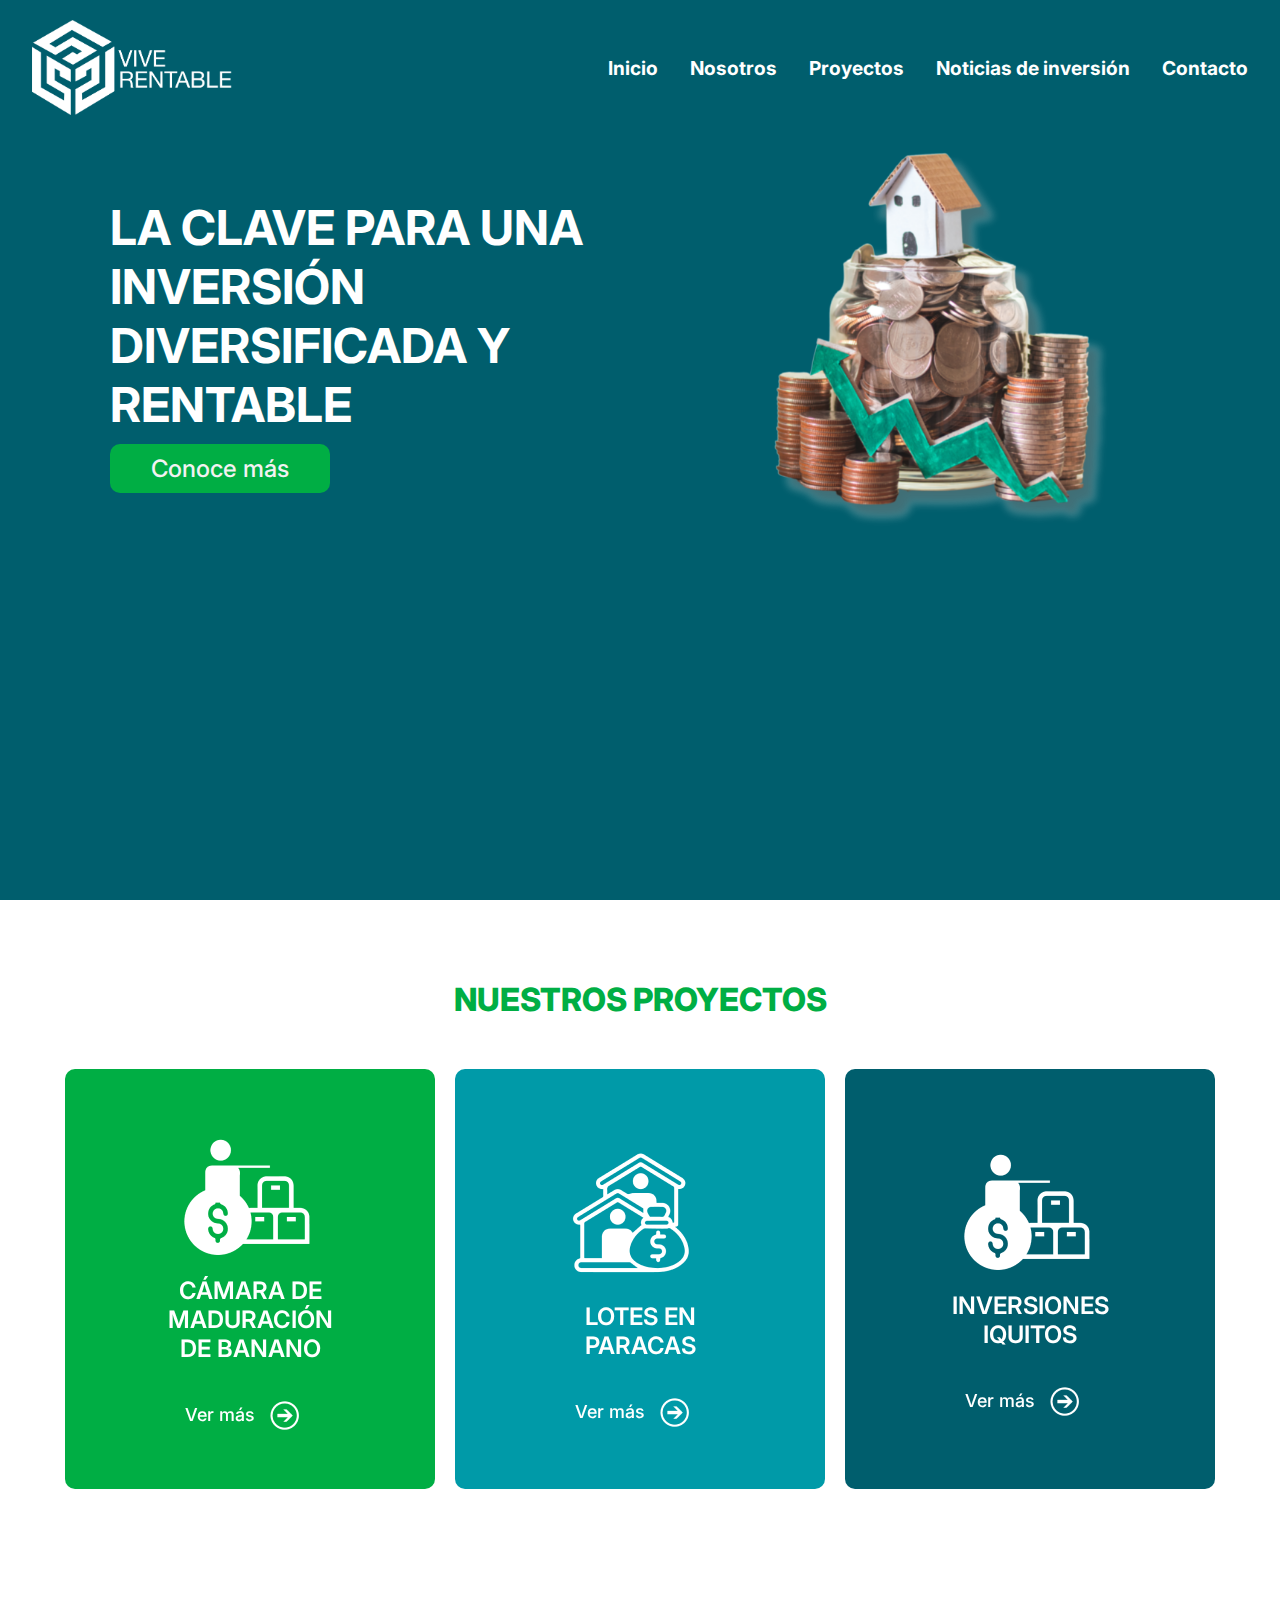
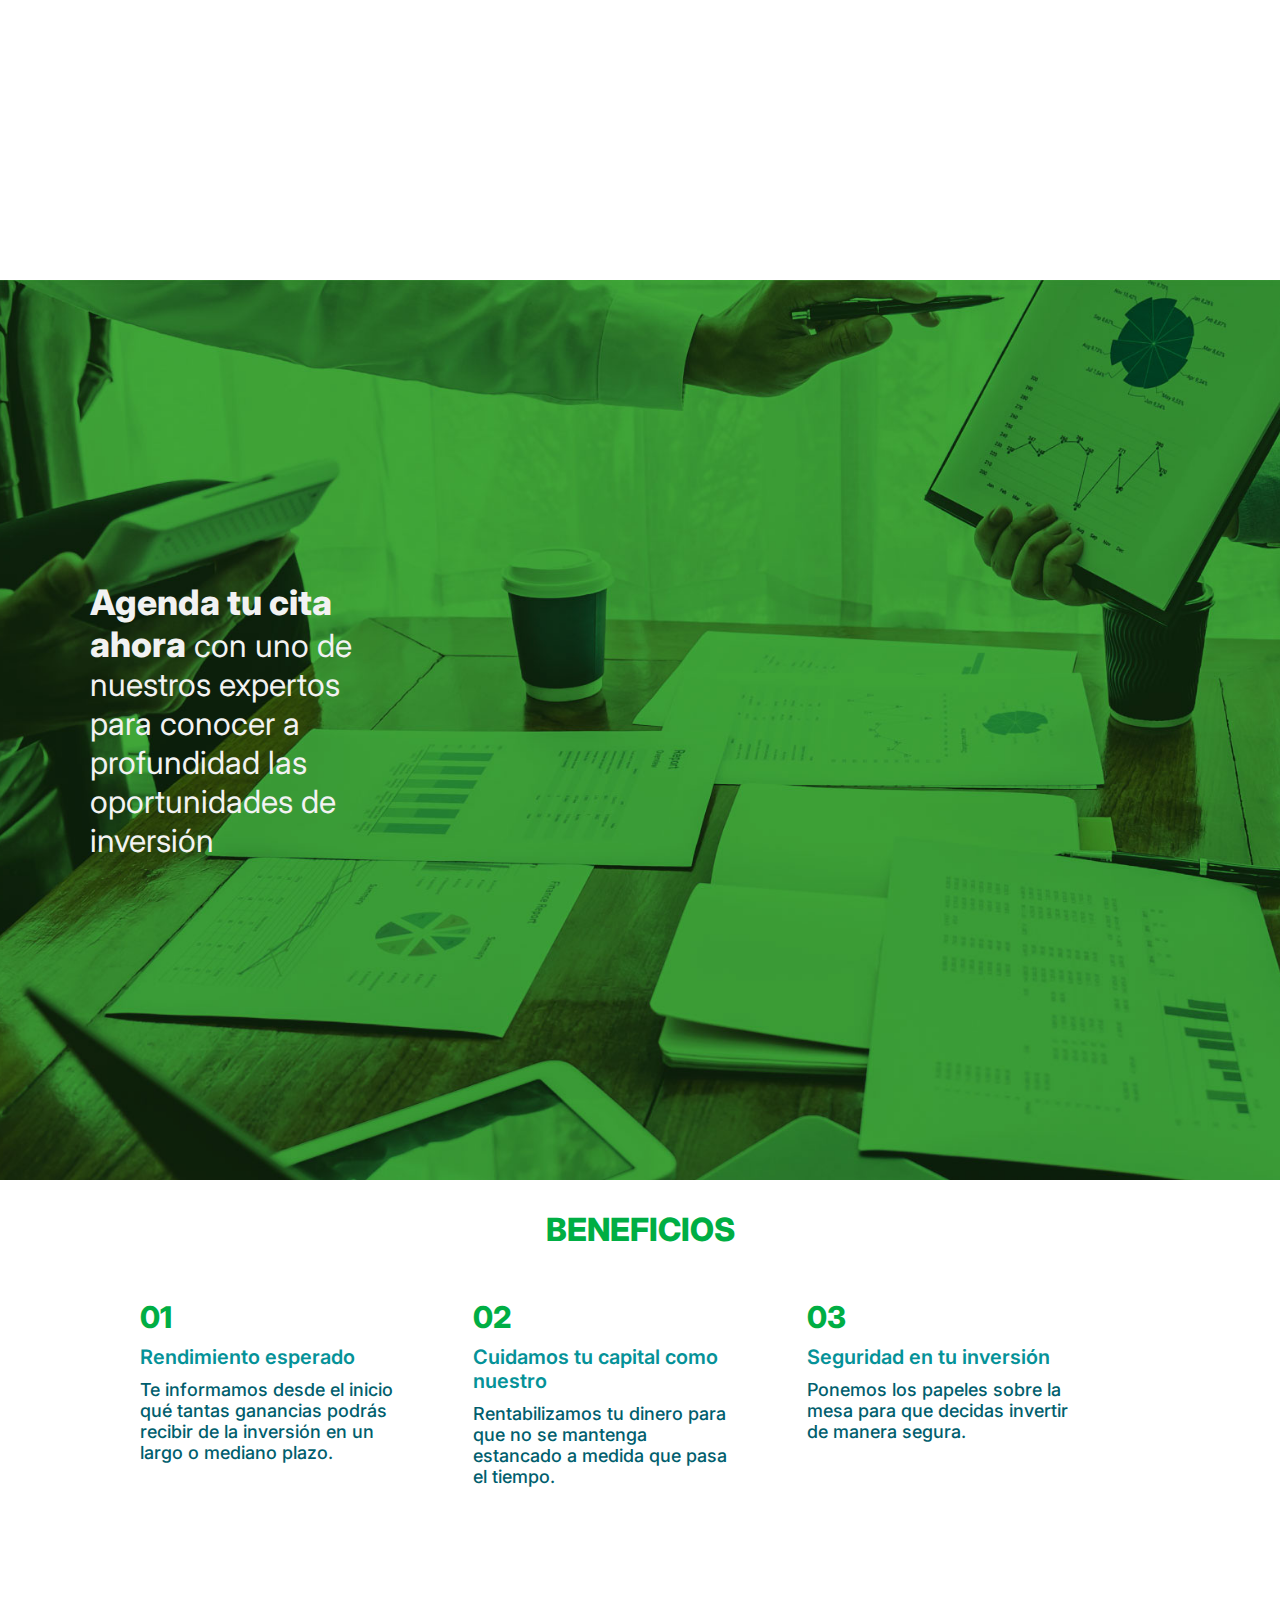
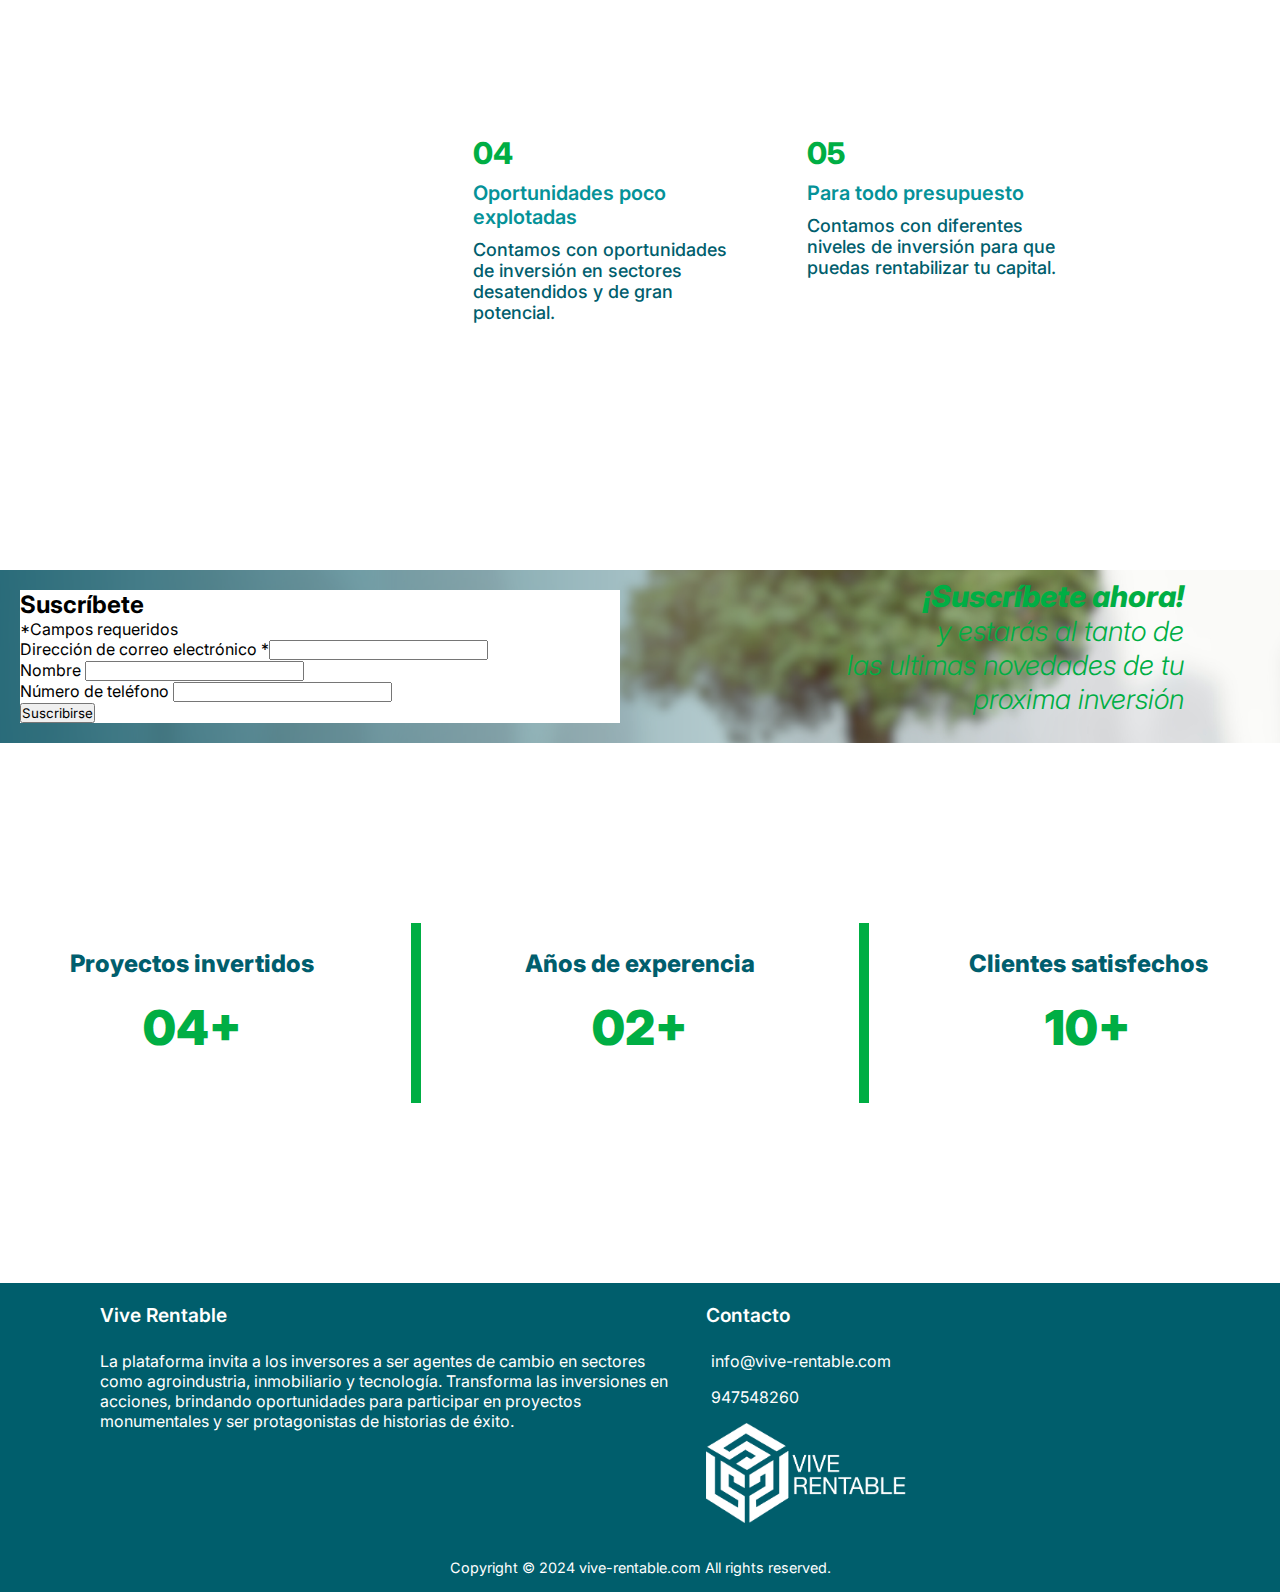
<file: index.html>
<!DOCTYPE html>
<html lang="es">

<head>
  <!-- Google tag (gtag.js) -->
  <script async src="https://www.googletagmanager.com/gtag/js?id=G-BBKFMYNEG7"></script>
  <script>
    window.dataLayer = window.dataLayer || [];
    function gtag() { dataLayer.push(arguments); }
    gtag('js', new Date());

    gtag('config', 'G-BBKFMYNEG7');
  </script>

  <!-- Google Tag Manager -->
  <script>(function (w, d, s, l, i) {
      w[l] = w[l] || []; w[l].push({
        'gtm.start':
          new Date().getTime(), event: 'gtm.js'
      }); var f = d.getElementsByTagName(s)[0],
        j = d.createElement(s), dl = l != 'dataLayer' ? '&l=' + l : ''; j.async = true; j.src =
          'https://www.googletagmanager.com/gtm.js?id=' + i + dl; f.parentNode.insertBefore(j, f);
    })(window, document, 'script', 'dataLayer', 'GTM-NSWPS2CX');</script>
  <!-- End Google Tag Manager -->

  <meta http-equiv="Cache-Control" content="no-cache, no-store, must-revalidate">
  <meta http-equiv="Pragma" content="no-cache">
  <meta http-equiv="Expires" content="0">

  <meta charset="UTF-8">
  <meta name="viewport" content="width=device-width, initial-scale=1.0">
  <link rel="icon" href="./assets/logo.svg">
  <title>Vive Rentable</title>
  <meta name="description"
    content="Somos la clave para una inversión diversificada y rentable, contamos con varios proyectos ¡Conócelos Aquí! VIVE Rentable">

  <!-- Etiquetas para Facebook -->
  <meta property="og:title" content="Vive Rentable">
  <meta property="og:description"
    content="Somos la clave para una inversión diversificada y rentable, contamos con varios proyectos ¡Conócelos Aquí! VIVE Rentable">
  <meta property="og:image" content="./assets/logo.png">
  <meta property="og:url" content="https://www.facebook.com/viverentablepe">
  <meta property="og:type" content="website">


  <!-- font -->
  <link rel="preconnect" href="https://fonts.googleapis.com">
  <link rel="preconnect" href="https://fonts.gstatic.com" crossorigin>
  <link href="https://fonts.googleapis.com/css2?family=Inter:wght@100..900&display=swap" rel="stylesheet">
  <!-- -------- -->

  <script id="mcjs">!function (c, h, i, m, p) { m = c.createElement(h), p = c.getElementsByTagName(h)[0], m.async = 1, m.src = i, p.parentNode.insertBefore(m, p) }(document, "script", "https://chimpstatic.com/mcjs-connected/js/users/8b7f686722931bd734a2e7d9b/5aeb0cfa6f157ecbd99011dc8.js");
  </script>
</head>

<style>
  * {
    margin: 0;
    padding: 0;
    box-sizing: border-box;
    font-family: "Inter", sans-serif;
  }

  header {
    height: 100vh;
    background-color: #005E6D;
  }

  a {

    text-decoration: none;
  }

  ol,
  ul {
    list-style: none;
  }

  .logo {
    width: 80px;
  }

  .header {

    height: 90px;
  }

  .navbar {
    height: 100%;
    display: flex;
    justify-content: space-between;
    align-items: center;
    flex-wrap: wrap;
    position: relative;
    padding: 0 2rem;
  }

  .ul_links {
    background-color: #00AE44;
    width: 100%;
    position: absolute;
    top: 80px;
    display: flex;
    justify-content: center;
    height: 0;
    overflow: hidden;
    left: 0;
    align-items: center;
    flex-direction: column;
    gap: 2rem;
    transition: 0.5s;

  }

  .list_icon {
    color: white;
    cursor: pointer;
  }

  .link {
    font-size: 1.5rem;
    color: #fff;
    font-weight: bold;

  }

  .menu_hamburguesa {
    display: none;
  }

  .menu_hamburguesa:checked+.ul_links {
    height: calc(100vh - 50vh);


  }

  @media(min-width:768px) {
    .header {
      padding-block-start: 20px;
    }

    .logo {
      width: 200px;
    }

    .labe_hamburguesa {
      display: none;
    }

    .ul_links {
      position: static;
      width: auto;
      flex-direction: row;
      height: auto;
      gap: 2rem;
      background-color: transparent;
    }

    .link {
      font-size: 1.2rem;
    }

    .link:hover {
      color: #00AE44;
    }
  }

  .banner {
    padding: 30px;
    display: grid;
    grid-template-columns: repeat(2, 1fr);
  }

  .b01 {
    display: flex;
    flex-direction: column;
    justify-content: center;
    width: 100%;
    height: 450px;
    padding-left: 5rem;
    font-size: 1.5rem;
    color: #fff;
  }

  .b01 a {
    margin-top: 10px;
    text-align: center;
    width: 220px;
    color: #f2f2f2;
    text-decoration: none;
    padding: 10px;
    background-color: #00AE44;
    font-weight: 500;
    border-radius: 10px;

  }

  .b01 a:hover {
    background-color: #f2f2f2;
    color: #00AE44;
    transition: 0.3s;
  }

  .b01 h1 {
    text-transform: uppercase;
  }

  .b02 {
    width: 100%;
    height: 450px;

  }

  .b02 img {

    width: 400px;
    height: 450px;
    object-fit: cover;
    margin: 0 0 0 8vw;

  }


  /* acrds */

  .seccion_02 {

    width: 100%;
    height: 100vh;
  }

  .seccion_02 h2 {

    margin-top: 80px;
    margin-bottom: 50px;
    text-align: center;
    font-size: 2rem;
    color: #00AE44;
    font-weight: 800;

  }

  .cards {
    width: 100%;
    display: flex;
    justify-content: center;
    align-items: center;
  }

  .card {
    width: 370px;
    height: 420px;
    margin: 0 10px;
    perspective: 1000px;
    border-radius: 10px;
  }

  .card .front,
  .card .back {
    width: 100%;
    height: 100%;
    position: absolute;
    backface-visibility: hidden;
  }

  .card .front {
    display: flex;
    flex-direction: column;
    justify-content: center;
    align-items: center;
    transition: transform 0.5s;
  }

  .card .back {
    display: none;
    padding: 20px;
    transform: rotateY(180deg);
    display: flex;
    justify-content: center;
    align-items: center;
    text-align: center;
    transition: transform 0.5s;
  }

  .card.flipped .front {

    transform: rotateY(-180deg);
  }

  .card.flipped .back {
    transform: rotateY(0deg);
    display: flex;
  }

  .card p {
    width: 80%;
    text-align: center;
    color: white;
    font-weight: 500;
    font-size: 18px;
    position: relative;
  }

  .card .title {
    font-size: 24px;
    font-weight: 600;
    width: 50%;

  }

  .uno {
    background-color: #00AE44;
    background-size: cover;
    position: relative;

  }


  .dos {
    background-color: #009AA8;
    position: relative;
    background-size: cover;

  }


  .tres {
    background-color: #005E6D;
    position: relative;
    background-size: cover;

  }

  .front .link {
    margin-top: 30PX;
    display: flex;
    justify-content: center;
    align-items: center;

  }

  .front .link:hover {
    cursor: pointer;
    color: #f2f2f2;

  }


  /* SECCION 03 */
  .seccion_03 {
    background-image: url("./assets/nuevo/fondos3.png");
    width: 100%;
    height: 100vh;
    display: flex;
    flex-direction: row;
    background-size: cover;
    position: relative;
    background-size: cover;
    background-repeat: no-repeat;
    background-position-x: -10px;
    z-index: 1;
  }



  .calendario {
    width: 200vw;



  }

  .calendly-inline-widget {
    width: 100%;
    height: 570px;
  }

  .textos3 {
    width: 90%;
    display: flex;
    flex-direction: column;
    justify-content: center;
    align-items: center;
    padding: 0 90px;

  }

  .textos3 p {
    font-size: 2rem;
    color: #f2f2f2;
    font-weight: 400;
    margin-bottom: 20px;
    z-index: 2;
  }

  .textos3 span {
    font-size: 2.2rem;
    font-weight: 800;
  }


  /* seccion 4 */
  .seccion_04 {

    width: 100%;
    height: 110vh;
    display: flex;
    flex-direction: column;
    justify-content: center;
    align-items: center;
  }

  .seccion_04 h2 {
    margin-top: 30px;
    font-size: 2rem;
    color: #00AE44;
    font-weight: 800;
    margin-bottom: 50px;
  }

  .grid-s4 {
    display: grid;
    grid-template-columns: repeat(3, 1fr);
    width: 1000px;
    height: 100vh;
  }

  .grid-s4 .numero {
    font-size: 30px;
    color: #00AE44;
    font-weight: 800;


  }

  .grid-s4 h4 {
    font-size: 20px;
    color: #059298;
    font-weight: 600;
    margin-top: 10px;
  }

  .grid-s4 p {
    width: 80%;
    font-size: 18px;
    color: #005E6D;
    font-weight: 500;
    margin-top: 10px;
  }

  /* SECCION05 */
  .seccion_05 {
    background-image: url("./assets/nuevo/fondos5.png");
    width: 100%;
    height: 100%;
    display: grid;
    grid-template-columns: repeat(2, 1fr);

  }

  .s03 {
    width: 90%;
    margin: auto;
    padding-left: 30px;
  }

  .s03 h2 {
    font-style: italic;
    color: #00AE44;
    font-size: 30px;
    margin-bottom: 20px;
  }

  .s03 span {
    font-size: 30px;
    color: #00AE44;
    font-weight: 800;
    margin-bottom: 20px;

  }

  .s03 p {
    font-style: italic;
    width: 100%;
    text-align: end;
    color: #00AE44;
    font-size: 28px;
    margin-bottom: 20px;
    font-weight: 300;
    padding-right: 4rem;
  }

  .container {
    padding: 20px;
  }

  .contenedor {

    background-color: #fff;
  }

  .animate-bg h4 {
    text-align: center;
  }

  .animate-bg {
    padding: 10px;
  }

  /* Formulario de contacto */



  /* seccion 6 */
  .seccion_06 {

    width: 100%;
    height: 60vh;
    display: grid;
    grid-template-columns: 30% 5% 30% 5% 30%;
  }

  .seccion_06 div {
    text-align: center;
    margin: auto;
  }

  .seccion_06 h4 {
    font-size: 1.5rem;
    color: #005E6D;
    font-weight: 800;
    margin-bottom: 20px;

  }

  .seccion_06 p {
    font-size: 3rem;
    color: #00AE44;
    font-weight: 900;
    margin-bottom: 20px;

  }

  .seccion_06 span {
    margin: auto;
    width: 10px;
    height: 180px;
    background-color: #00AE44;

  }

  /* Footer Styles */
  .footer {
    background-color: #005E6C;
  }

  .footer__container {
    padding-top: 20px;
    padding-left: 100px;
    display: grid;
    grid-template-columns: repeat(2, 1fr);
    gap: 2rem;
  }

  .footer__col h4 {
    margin-bottom: 1.5rem;
    font-size: 1.2rem;
    font-weight: 600;
    color: white
  }

  .footer__col p {
    margin-bottom: 1rem;
    color: white;
  }

  .footer__col a {
    display: block;
    margin-bottom: 1rem;
    color: white;
    transition: 0.3s;
  }

  .footer__col a span {
    margin-right: 5px;
  }

  .footer__col a:hover {
    color: #00AE45;
  }

  .footer__socials {
    display: flex;
    align-items: center;
    gap: 1rem;
  }

  .footer__socials span {
    font-size: 1.5rem;
    color: white;
    cursor: pointer;
  }

  .footer__bar {
    padding: 1rem;
    font-size: 0.9rem;
    color: white;
    text-align: center;
  }

  a {
    text-decoration: none;
  }

  .logo_negativo {
    width: 200px;
    height: 100px;
  }


  /* RESPONSIVE */

  @media only screen and (max-width: 600px) {
    nav {
      display: flex;
      justify-content: space-between;

    }

    .menu {
      display: flex;
      width: 50px;

    }

    nav ul {
      display: none;
      flex-direction: column;
    }

    .cambio {
      display: flex;
    }

    nav ul li {
      margin: 10px 0;
    }

    .banner {
      width: 100%;
      height: 100%;
      display: flex;
      flex-direction: column;
      justify-content: center;
      padding: 0;

    }

    .b01 {
      padding: 0;
      text-align: center;
      justify-content: center;
      align-items: center;
    }

    .b02 {
      width: 100%;
      display: flex;
      justify-content: center;
    }

    .b02 img {
      width: 300px;
      height: 300px;
      margin: 0;
    }

    .seccion_02 {
      height: 100%;
      height: 100%;
      display: flex;
      flex-direction: column;
      justify-content: center;
      align-items: center;
      background: none;
    }

    .cards {
      gap: 20px;
      display: flex;
      flex-direction: column;
      justify-content: center;
      align-items: center;
    }

    /* seccion 3 */
    .seccion_03 {
      width: 100%;
      margin-top: 20px;
      height: 100%;
      display: flex;
      flex-direction: column;
      justify-content: center;
      align-items: center;
    }

    .textos3 {
      padding: 10px;
      text-align: center;
    }

    .calendario {
      width: 100%;
    }

    .calendly-inline-widget {
      width: 100%;
      height: 500px;
    }

    /* seccion 4 */
    .seccion_04 {
      width: 100%;
      height: 100%;
      margin-top: 20px;
      height: 100%;
      display: flex;
      flex-direction: column;
      justify-content: center;
      align-items: center;

    }

    .seccion_04 h2 {
      padding-bottom: 3rem;

    }

    .grid-s4 {
      height: auto;
      width: 100%;
      display: flex;
      flex-direction: column;
      justify-content: center;
      align-items: center;
    }

    .contenedors4 {
      display: flex;
      flex-direction: column;
      padding-left: 3rem;


    }

    .contenedors4 h4 {
      font-size: 20px;
      color: #059298;
      font-weight: 600;
    }

    .contenedors4 p {
      margin-bottom: 2.5rem;
    }




    /* seccion 5 */
    .seccion_05 {
      margin-top: 1rem;
      display: flex;
      flex-direction: column;
      align-items: center;
      background: none;
    }

    .s03 h2 {
      font-size: 20px;
      margin: 20px 0;
    }

    .s03 p {
      font-size: 20px;
      margin: 20px 0;
    }


    /* seccion 6 */
    .seccion_06 {
      width: 100%;
      margin-top: 30px;
      height: 100%;
      display: flex;
      flex-direction: column;
      justify-content: center;
      align-items: center;
      background: none;
    }

    .seccion_06 span {
      width: 280px;
      height: 10px;
      margin-bottom: 20px;
    }

    /* Footer Styles */
    .footer__container {
      padding: 20px;
    }

    .footer__col h4 {
      font-size: 20px;
    }

    .footer__col p {
      font-size: 16px;
    }

    .footer__socials span {
      font-size: 24px;
    }

    .footer__bar {
      font-size: 16px;
    }

    .logo_negativo {
      width: 100px;
      height: 50px;
    }


  }
</style>

<body>
  <!-- Google Tag Manager (noscript) -->
  <noscript><iframe src="https://www.googletagmanager.com/ns.html?id=GTM-NSWPS2CX" height="0" width="0"
      style="display:none;visibility:hidden"></iframe></noscript>
  <!-- End Google Tag Manager (noscript) -->

  <header>
    <!-- menu  -->
    <div class="header">
      <nav class="navbar">
        <img class="logo" src="./assets/logo_negativo.png"></img>
        <label class="labe_hamburguesa" for="menu_hamburguesa">
          <img class="list_icon" src="./assets/nuevo/menu-regular-24.png" alt="">
        </label>
        <input class="menu_hamburguesa" type="checkbox" id="menu_hamburguesa">

        <ul class="ul_links">
          <li class="li_links"><a class="link" href="#">Inicio</a></li>
          <li class="li_links"><a class="link" href="#about">Nosotros</a></li>
          <li class="li_links"><a class="link" href="#projects">Proyectos</a></li>
          <li class="li_links"><a class="link" href="#new">Noticias de inversión</a></li>
          <li class="li_links"><a class="link" href="#contact">Contacto</a></li>
        </ul>
      </nav>

    </div>


    <!--  -->

    <div class="banner">
      <div class="b01">
        <h1>La clave para una inversión diversificada y rentable</h1>
        <a target="_blank" href="https://wa.me/+51947548260">Conoce más</a>

      </div>
      <div class="b02">
        <img src="./assets/nuevo/nuevo-web.png" alt="imagen">
      </div>

    </div>


  </header>

  <section class="seccion_02" id="projects">
    <div>
      <h2>NUESTROS PROYECTOS</h2>

    </div>
    <div class="cards">

      <div class="card uno">
        <div class="front">
          <img src="./assets/nuevo/l01.png" alt="">
          <p class="title">CÁMARA DE MADURACIÓN DE BANANO</p>
          <p class="link">Ver más <img src="./assets/nuevo/flecha.png" alt=""></p>
        </div>
        <div class="back">
          <p>El negocio de maduración de banano ofrece un flujo de ingresos continuo y se puede diversificar la
            inversión
            al albergar otras frutas en distintas temporadas.
            <br> <br>
            Las cámaras de maduración son ambientes que son mantenidos a una temperatura definida que permita la
            correcta
            maduración de los productos en su interior, previniendo la sobre maduración y que se vean afectados por
            plagas
          </p>
        </div>
      </div>
      <div class="card dos">
        <div class="front">
          <img src="./assets/nuevo/l02.png" alt="">
          <p class="title">LOTES EN PARACAS</p>
          <p class="link">Ver más <img src="./assets/nuevo/flecha.png" alt=""></p>
        </div>
        <div class="back">
          <p>En Paracas, joya turística de la costa peruana, se ofrece una oportunidad única: la venta de exclusivos
            lotes situados en un entorno de incomparable belleza natural, estos terrenos ofrecen la posibilidad de
            construir la casa de tus sueños, además esta inversión promete no solo un retorno financiero, sino también
            experiencias inolvidables en un destino paradisíaco. ¡Aprovecha esta oportunidad y haz realidad tu sueño de
            vivir en el paraíso! y tener un lugar hermoso en dónde pasarla en familia.
          </p>
        </div>
      </div>
      <div class="card tres">
        <div class="front">
          <img src="./assets/nuevo/l03.png" alt="">
          <p class="title">INVERSIONES IQUITOS</p>
          <p class="link">Ver más <img src="./assets/nuevo/flecha.png" alt=""></p>
        </div>
        <div class="back">
          <p>Iquitos, la joya de la Amazonía Peruana, tiene muchos espacios en los cuales invertir, en esta ocasión son
            terrenos amplios que pueden ser usados para diferentes actividades. Estos terrenos estratégicamente ubicados
            cuentan con un alto potencial de revalorización a corto y mediano plazo.
            <br><br>
            Contamos con expertos que te asesorarán en todo el proceso para que puedas invertir segur
          </p>
        </div>
      </div>
    </div>

  </section>

  <section class="seccion_03">
    <div class="textos3">
      <p><span>Agenda tu cita ahora</span> con uno de nuestros expertos para conocer a profundidad las oportunidades de
        inversión</p>
    </div>

    <div class="calendario">

      <!-- Principio del widget integrado de Calendly -->
      <div class="calendly-inline-widget"
        data-url="https://calendly.com/viverentablepe/camara-maduracion?hide_gdpr_banner=1&primary_color=2de601"></div>
      <script type="text/javascript" src="https://assets.calendly.com/assets/external/widget.js" async></script>
      <!-- Final del widget integrado de Calendly -->
    </div>

  </section>

  <section class="seccion_04">
    <h2>BENEFICIOS</h2>
    <div class="grid-s4">

      <div class="contenedors4">
        <div class="numero">
          01

        </div>
        <h4>Rendimiento esperado</h4>
        <p>Te informamos desde el inicio qué tantas ganancias podrás recibir de la inversión en un largo o mediano
          plazo.</p>
      </div>

      <div class="contenedors4">
        <div class="numero">
          02

        </div>
        <h4>Cuidamos tu capital como <br> nuestro</h4>
        <p>Rentabilizamos tu dinero para que no se mantenga estancado a medida que pasa el tiempo.</p>

      </div>

      <div class="contenedors4">
        <div class="numero">
          03

        </div>
        <h4>Seguridad en tu inversión</h4>
        <p>Ponemos los papeles sobre la mesa para que decidas invertir de manera segura.</p>
      </div>

      <div class="contenedors4">

      </div>

      <div class="contenedors4">
        <div class="numero">
          04

        </div>
        <h4>Oportunidades poco <br> explotadas</h4>
        <p>Contamos con oportunidades de inversión en sectores desatendidos y de gran potencial.</p>
      </div>

      <div class="contenedors4">
        <div class="numero">
          05

        </div>
        <h4>Para todo presupuesto</h4>
        <p>Contamos con diferentes niveles de inversión para que puedas rentabilizar tu capital.</p>
      </div>

    </div>


  </section>

  <section class="seccion_05" id="contact">

    <section class="container section_div" id="contacto">
      <div class="contenedor">
        <div id="mc_embed_shell">
          <link href="//cdn-images.mailchimp.com/embedcode/classic-061523.css" rel="stylesheet" type="text/css">
          <div id="mc_embed_signup">
            <form
              action="https://vive-rentable.us8.list-manage.com/subscribe/post?u=8b7f686722931bd734a2e7d9b&amp;id=5ce211eaf0&amp;f_id=001202e0f0"
              method="post" id="mc-embedded-subscribe-form" name="mc-embedded-subscribe-form" class="validate"
              target="_self" novalidate="">
              <div id="mc_embed_signup_scroll">
                <h2>Suscríbete</h2>
                <div class="indicates-required"><span class="asterisk">*</span>Campos requeridos</div>
                <div class="mc-field-group"><label for="mce-EMAIL">Dirección de correo electrónico <span
                      class="asterisk">*</span></label><input type="email" name="EMAIL" class="required email"
                    id="mce-EMAIL" required="" value=""></div>
                <div class="mc-field-group"><label for="mce-FNAME">Nombre </label><input type="text" name="FNAME"
                    class=" text" id="mce-FNAME" value=""></div>
                <div class="mc-field-group"><label for="mce-PHONE">Número de teléfono </label><input type="text"
                    name="PHONE" class="REQ_CSS" id="mce-PHONE" value=""></div>
                <div hidden=""><input type="hidden" name="tags" value="5179777"></div>
                <div id="mce-responses" class="clear">
                  <div class="response" id="mce-error-response" style="display: none;"></div>
                  <div class="response" id="mce-success-response" style="display: none;"></div>
                </div>
                <div aria-hidden="true" style="position: absolute; left: -5000px;"><input type="text"
                    name="b_8b7f686722931bd734a2e7d9b_5ce211eaf0" tabindex="-1" value=""></div>
                <div class="clear"><input type="submit" name="subscribe" id="mc-embedded-subscribe" class="button"
                    value="Suscribirse"></div>
              </div>
            </form>
          </div>
        </div>

      </div>


    </section>
    <div class="s03">
      <p><span>¡Suscríbete ahora!</span> <br>y estarás al tanto de <br> las ultimas novedades de tu <br> proxima
        inversión</p>
    </div>

  </section>

  <section class="seccion_06" id="about">
    <div>
      <h4>Proyectos invertidos</h4>
      <p>04+</p>

    </div>
    <span>

    </span>
    <div>
      <h4>Años de
        experencia</h4>
      <p>02+</p>

    </div>
    <span>

    </span>
    <div>
      <h4>Clientes satisfechos</h4>
      <p>10+</p>

    </div>

  </section>

  <footer class="footer">
    <div class="section__container footer__container">
      <div class="footer__col">
        <h4>Vive Rentable</h4>
        <p>
          La plataforma invita a los
          inversores a ser agentes de cambio en
          sectores como agroindustria,
          inmobiliario y tecnología. Transforma
          las inversiones en acciones, brindando
          oportunidades para participar en
          proyectos monumentales y ser
          protagonistas de historias de éxito.
        </p>
        <div class="footer__socials">
          <span>
            <a href="https://www.facebook.com/viverentablepe" target="_blank"><i
                class="ri-facebook-circle-fill"></i></a>
          </span>
          <span>
            <a href="https://www.instagram.com/viverentable/" target="_blank"><i class="ri-instagram-line"></i></a>
          </span>
          <span>
            <a href="https://www.tiktok.com/@vive.rentable" target="_blank"><i class="ri-tiktok-fill"></i></a>
          </span>
          <span>
            <a href="https://www.linkedin.com/company/vive-rentable/" target="_blank"><i
                class="ri-linkedin-fill"></i></a>
          </span>
        </div>
      </div>

      <div class="footer__col">
        <h4>Contacto</h4>
        <a href="#contact">
          <span><i class="ri-mail-line"></i></span> info@vive-rentable.com
        </a>
        <a href="https://wa.link/garf4f" target="_blank">
          <span><i class="ri-phone-line"></i></span>947548260
        </a>
        <a target="_blank" href="https://vive-rentable.com/">
          <img class="logo_negativo" src="./assets/logo_negativo.png" alt="logo">
        </a>
      </div>
    </div>
    <div class="footer__bar">
      Copyright © 2024 vive-rentable.com All rights reserved.
    </div>
  </footer>

</body>


<script>
  document.addEventListener("DOMContentLoaded", function () {
    const cards = document.querySelectorAll('.card');

    cards.forEach(card => {
      card.addEventListener('click', function () {
        card.classList.toggle('flipped');
      });
    });
  });

</script>

</html>
</file>
